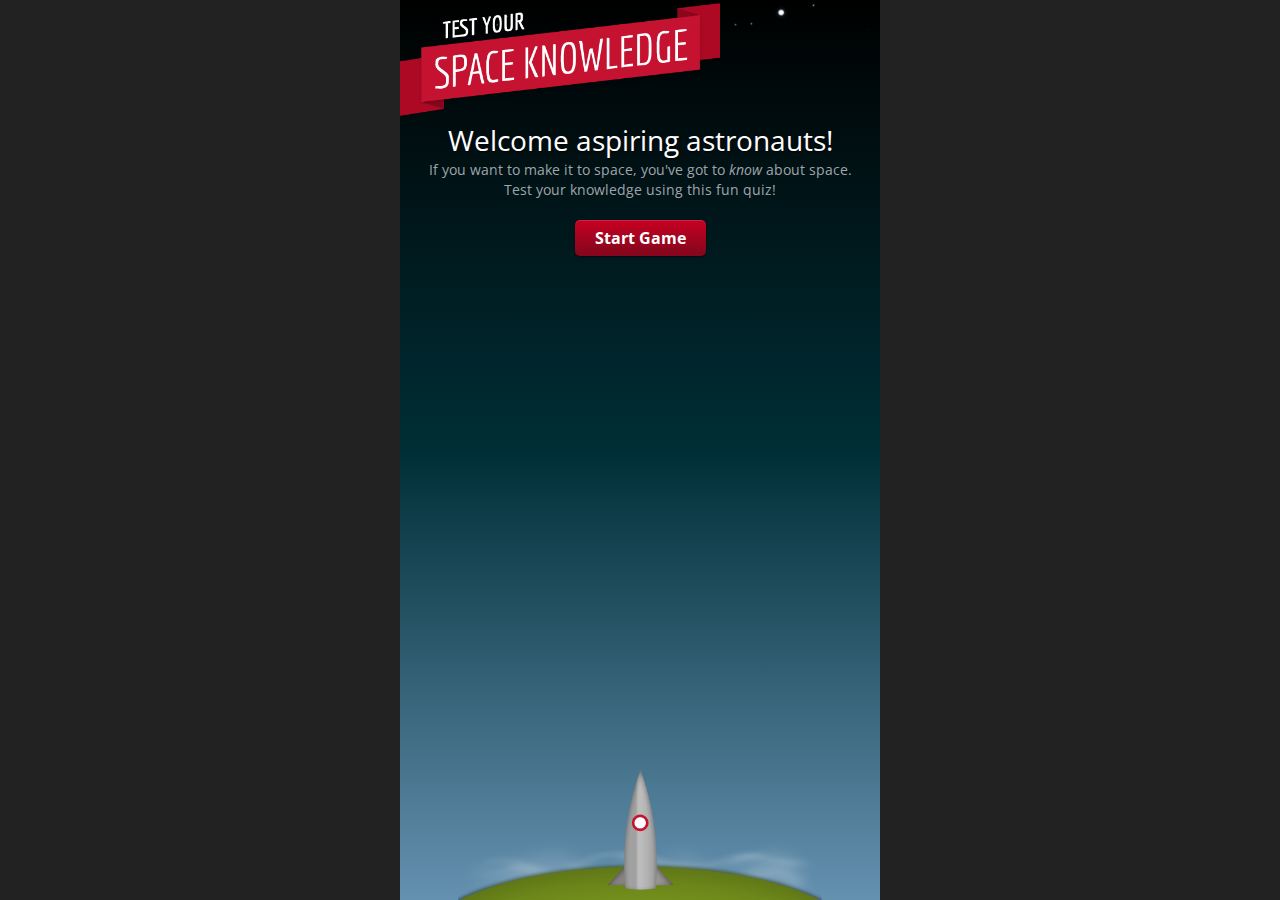
<file: website/index.html>
<html>
<head>
	<title>Space Quiz! (Name TBD)</title>
	<meta name="viewport" content="width=device-width, initial-scale=1.0, maximum-scale=1.0, user-scalable=no" />
	<meta name="apple-mobile-web-app-capable" content="yes" />

	<link rel="stylesheet" type="text/css" href="stylesheet.css" />
	<link rel="stylesheet" type="text/css" href="gravity.css" />
	<link href='http://fonts.googleapis.com/css?family=Economica:400,700,400italic,700italic|Open+Sans+Condensed:700,300,300italic|Open+Sans:400italic,700italic,400,700' rel='stylesheet' type='text/css'>

	<script src="http://code.jquery.com/jquery-1.7.1.min.js"></script>
	
	<script src="http://www.html5canvastutorials.com/libraries/kinetic-v3.7.4.js"></script>
	<style>
		#h1 canvas {
			margin: 20px 0 0 20px;
		}
	</style>
</head>

<body onload="setTimeout(function() { window.scrollTo(0, 1) }, 100);">

<div class="page">
	<ol id="questions">
		<li class="question" id="question3">

			<div class="question" id="q3" data-role="page">
				<div data-role="content">

				<h4>Can gravity exist without air?</h4>
				<ul>
					<li class="answer1">
						<input type="radio" class="right">
						<label for="question3">Yes.</label>
					</li>
					<li class="answer2">
						<input type="radio" class="wrong">
						<label for="question3">No.</label>
					</li>
				</ul>
				
				<ul data-role="listview" data-inset="true">
	                <li id="listitem"><a href="#h3" class="hint">Need a hint?</a></li>
				</ul>

				</div>
			</div> <!-- /q 1 -->

			<div class="hint" id="h3" data-role="page">
				<div data-role="content">		
				
					<h4>Need a Hint?</h3>
						<script src="js/gravity.js"></script>
						<button type="button" class="button">Add air</button> 
						<button type="button" class="button">Remove air</button> 

					    <div id="canvascontainer">
					    </div>	
						
					<ul data-role="listview" data-inset="true">
	                    <li id="listitem">Hope that helped! <a href="#q3">Answer it now!</a></li>
					</ul>

				</div> <!-- /content -->
			</div> <!-- /h 1 -->
			
			
			<div id="a3" class="answer" data-role="page">
				<div data-role="content">		
					<h4 class="answer wrong">You got the question wrong!</h2>
					<h4 class="answer right">You got the question right!</h2>

					<p>Space is a thing! You should learn about it. It's pretty rad.</p>

					<a href="#question4" class="next">Next Question Please!</a>
				</div>
			</div>
		</li><!-- end of Question -->

		<li class="question" id="question2">

			<div class="question" id="q2" data-role="page">
				<div data-role="content">

				<h4>Does the sun disappear at night?</h4>
				<ul>
					<li class="answer1">
						<input type="radio" class="wrong">
						<label for="question2">Yes.</label>
					</li>
					<li class="answer2">
						<input type="radio" class="right">
						<label for="question2">No.</label>
					</li>
				</ul>
				
				<ul data-role="listview" data-inset="true">
	                <li id="listitem"><a href="#h2" class="hint">Need a hint?</a></li>
				</ul>

				</div>
			</div> <!-- /q 1 -->

			<div class="hint" id="h2" data-role="page">
				<div data-role="content">		
					<script src="js/solarsystem.js"></script>
					<h4>Need a Hint?</h3>
						
					<ul data-role="listview" data-inset="true">
	                    <li id="listitem">Hope that helped! <a href="#q2">Answer it now!</a></li>
					</ul>

				</div> <!-- /content -->
			</div> <!-- /h 1 -->
			
			
			<div id="a2" class="answer" data-role="page">
				<div data-role="content">		
					<h4 class="answer wrong">You got the question wrong!</h2>
					<h4 class="answer right">You got the question right!</h2>

					<p>No, the sun is always there - you just can't see it sometimes.</p>

					<a href="#question3" class="next">Next Question Please!</a>
				</div>
			</div>
		</li><!-- end of Question -->

		<li class="question" id="question1">

			<div class="question" id="q1" data-role="page">
				<div data-role="content">

				<h4>Is the Earth the centre of the solar system?</h4>
				<ul>
					<li class="answer1">
						<input type="radio" class="right">
						<label for="question1">No, the Earth revolves around the Sun.</label>
					</li>
					<li class="answer2">
						<input type="radio" class="wrong">
						<label for="question1">Yes, the planets, Sun and Moon revolve around the earth.</label>
					</li>
				</ul>
				
				<ul data-role="listview" data-inset="true">
	                <li id="listitem"><a href="#h1" class="hint">Need a hint?</a></li>
				</ul>

				</div>
			</div> <!-- /q 1 -->

			<div class="hint" id="h1" data-role="page">
				<div data-role="content">		
					<script src="js/solarsystem.js"></script>
					<h4>Need a Hint?</h3>
						
					<ul data-role="listview" data-inset="true">
	                    <li id="listitem">Hope that helped! <a href="#q1">Answer it now!</a></li>
					</ul>

				</div> <!-- /content -->
			</div> <!-- /h 1 -->
			
			
			<div id="a1" class="answer" data-role="page">
				<div data-role="content">		
					<h4 class="answer wrong">You got the question wrong!</h2>
					<h4 class="answer right">You got the question right!</h2>

					<p>The Earth revolves around the Sun, like all other planets in our Solar System do.</p>

					<a href="#question2" class="next">Next Question Please!</a>
				</div>
			</div>
		</li><!-- end of Question -->

	</ol>

	<div id="intro" class="current earth" data-role="page">
		<div data-role="content">		
			<h1>Learn about Space!</h1>

			<h4>Welcome aspiring astronauts!</h4>

			<p>If you want to make it to space, you've got to <em>know</em> about space. Test your knowledge using this fun quiz!</p>

			<a href="#question1" class="start">Start Game</a>
		</div>
	</div>


	<div id="ship" class="intro">
		<a class="ship"></a>
	</div>
</div>

<script>
	// $(document).bind(
	// 'touchmove',
	// 	function(e) {
	// 		e.preventDefault();
	// 	}
	// );

	$(document).ready(function() {

		// START GAME
		$('a.start').click(function() {
			$('#question1').slideToggle(1000).delay(1000).queue(function() {
					$(this).addClass('active');
				});
			$('#intro').delay(500).queue(function() {
				$(this).hide();
			});
		});


		// WRONG ANSWER
		$('input.right').click(function() {
			$(this).parents('div.question').siblings('div.answer').addClass('right');
			$(this).parents('div.question').hide();
		});

		// RIGHT ANSWER
		$('input.wrong').click(function() {
			$(this).parents('div.question').siblings('div.answer').addClass('wrong');
			$(this).parents('div.question').hide();
		});

		// HINT LINK
		$('a.hint').click(function() {
			$(this).parents('div.question').siblings('div.hint').toggle();
		});
		$('.hint #listitem a').click(function() {
			$(this).parents('div.hint').addClass('barf').hide();
		});


		// NEXT QUESTION
		$('a.next').click(function() {
			$(this).parents('li.question').addClass('lastActive');
			$('li.lastActive').removeClass('active').prev('li.question').slideToggle().addClass('active');
			$('li.lastActive').addClass('hide').removeClass('lastActive');
		});
	});
</script>

</body>
</html>
</file>
<file: website/gravity.css>
.button {
	-moz-box-shadow:inset 0px 1px 0px 0px #cae3fc;
	-webkit-box-shadow:inset 0px 1px 0px 0px #cae3fc;
	box-shadow:inset 0px 1px 0px 0px #cae3fc;
	background:-webkit-gradient( linear, left top, left bottom, color-stop(0.05, #79bbff), color-stop(1, #4197ee) );
	background:-moz-linear-gradient( center top, #79bbff 5%, #4197ee 100% );
	filter:progid:DXImageTransform.Microsoft.gradient(startColorstr='#79bbff', endColorstr='#4197ee');
	background-color:#79bbff;
	-moz-border-radius:6px;
	-webkit-border-radius:6px;
	border-radius:6px;
	border:1px solid #469df5;
	display:inline-block;
	color:#ffffff;
	font-family:arial;
	font-size:15px;
	font-weight:bold;
	padding:6px 24px;
	text-decoration:none;
	text-shadow:1px 1px 0px #287ace;
	margin: 0 auto;
	text-align: center;
}.button:hover {
	background:-webkit-gradient( linear, left top, left bottom, color-stop(0.05, #4197ee), color-stop(1, #79bbff) );
	background:-moz-linear-gradient( center top, #4197ee 5%, #79bbff 100% );
	filter:progid:DXImageTransform.Microsoft.gradient(startColorstr='#4197ee', endColorstr='#79bbff');
	background-color:#4197ee;
}.button:active {
	position:relative;
	top:1px;
};
</file>
<file: website/stylesheet.css>
/* line 17, ../../../.rvm/gems/ruby-1.9.2-head/gems/compass-0.11.4/frameworks/compass/stylesheets/compass/reset/_utilities.scss */
html, body, div, span, applet, object, iframe,
h1, h2, h3, h4, h5, h6, p, blockquote, pre,
a, abbr, acronym, address, big, cite, code,
del, dfn, em, img, ins, kbd, q, s, samp,
small, strike, strong, sub, sup, tt, var,
b, u, i, center,
dl, dt, dd, ol, ul, li,
fieldset, form, label, legend,
table, caption, tbody, tfoot, thead, tr, th, td,
article, aside, canvas, details, embed,
figure, figcaption, footer, header, hgroup,
menu, nav, output, ruby, section, summary,
time, mark, audio, video {
  margin: 0;
  padding: 0;
  border: 0;
  font-size: 100%;
  font: inherit;
  vertical-align: baseline;
}

/* line 20, ../../../.rvm/gems/ruby-1.9.2-head/gems/compass-0.11.4/frameworks/compass/stylesheets/compass/reset/_utilities.scss */
body {
  line-height: 1;
}

/* line 22, ../../../.rvm/gems/ruby-1.9.2-head/gems/compass-0.11.4/frameworks/compass/stylesheets/compass/reset/_utilities.scss */
ol, ul {
  list-style: none;
}

/* line 24, ../../../.rvm/gems/ruby-1.9.2-head/gems/compass-0.11.4/frameworks/compass/stylesheets/compass/reset/_utilities.scss */
table {
  border-collapse: collapse;
  border-spacing: 0;
}

/* line 26, ../../../.rvm/gems/ruby-1.9.2-head/gems/compass-0.11.4/frameworks/compass/stylesheets/compass/reset/_utilities.scss */
caption, th, td {
  text-align: left;
  font-weight: normal;
  vertical-align: middle;
}

/* line 28, ../../../.rvm/gems/ruby-1.9.2-head/gems/compass-0.11.4/frameworks/compass/stylesheets/compass/reset/_utilities.scss */
q, blockquote {
  quotes: none;
}
/* line 101, ../../../.rvm/gems/ruby-1.9.2-head/gems/compass-0.11.4/frameworks/compass/stylesheets/compass/reset/_utilities.scss */
q:before, q:after, blockquote:before, blockquote:after {
  content: "";
  content: none;
}

/* line 30, ../../../.rvm/gems/ruby-1.9.2-head/gems/compass-0.11.4/frameworks/compass/stylesheets/compass/reset/_utilities.scss */
a img {
  border: none;
}

/* line 115, ../../../.rvm/gems/ruby-1.9.2-head/gems/compass-0.11.4/frameworks/compass/stylesheets/compass/reset/_utilities.scss */
article, aside, details, figcaption, figure,
footer, header, hgroup, menu, nav, section {
  display: block;
}

/* line 31, scss/modules/_defaults.scss */
a, a:visited {
  color: #c70022;
}

/* line 35, scss/modules/_defaults.scss */
html {
  -webkit-text-size-adjust: none;
}

/* line 39, scss/modules/_defaults.scss */
body {
  background: #222;
  font-family: 'Open Sans', sans-serif;
  color: #9fa5aa;
  font-size: 14px;
  line-height: 20px;
}
/* line 47, scss/modules/_defaults.scss */
body i, body em {
  font-style: italic;
}
/* line 51, scss/modules/_defaults.scss */
body b, body strong {
  font-weight: bold;
}

/* line 56, scss/modules/_defaults.scss */
h1, h2, h3, h4, h5 {
  margin: 20px 0;
  color: #FFF;
  font-family: 'Open Sans Condensed', sans-serif;
  text-shadow: 0 1px 2px #000;
}

/* line 63, scss/modules/_defaults.scss */
h1 {
  font-size: 70px;
  line-height: 80px;
}

/* line 68, scss/modules/_defaults.scss */
h2 {
  font-size: 56px;
  line-height: 60px;
}

/* line 73, scss/modules/_defaults.scss */
h3 {
  font-size: 42px;
  line-height: 40px;
}

/* line 78, scss/modules/_defaults.scss */
h4 {
  font-size: 28px;
  line-height: 20px;
}

/* line 83, scss/modules/_defaults.scss */
h5 {
  font-size: 14px;
  line-height: 20px;
}

/* line 88, scss/modules/_defaults.scss */
p {
  margin: 20px 0;
  font-size: 14px;
}

/* line 95, scss/modules/_defaults.scss */
.hide, .ui-loader, .ui-loader-default {
  display: none !important;
}

/* line 99, scss/modules/_defaults.scss */
.page {
  position: relative;
  height: 100%;
  min-width: 320px;
  max-width: 480px;
  margin: 0 auto;
  background-color: #000;
  background-image: url(i/spacebg.png);
  background-position: center center;
  background-repeat: repeat;
  background-size: 100% auto;
}

@media screen and (max-width: 320px) {
  /* line 117, scss/modules/_defaults.scss */
  .page {
    height: 416px !important;
  }
}
@media screen and (min-width: 321px) and (max-width: 480px) {
  /* line 123, scss/modules/_defaults.scss */
  .page {
    width: 100% !important;
    max-width: 100% !important;
    min-width: 10px !important;
    height: 270px !important;
  }
}
/* line 131, scss/modules/_defaults.scss */
#ship {
  z-index: 1000;
  position: absolute;
  bottom: 10px;
  right: 0;
  left: 0;
  height: 20%;
  max-height: 120px;
  min-height: 80px;
  text-align: center;
}
/* line 145, scss/modules/_defaults.scss */
#ship .ship {
  display: inline-block;
  width: 80px;
  height: 100%;
  background: transparent;
  background-image: url(i/spaceship@2x.png);
  background-repeat: no-repeat;
  background-position: top center;
  background-size: auto 100%;
}
/* line 156, scss/modules/_defaults.scss */
#ship.small {
  max-height: 100px;
}

/* line 1, scss/modules/_intro.scss */
#intro {
  -moz-box-sizing: border-box;
  -webkit-box-sizing: border-box;
  -ms-box-sizing: border-box;
  box-sizing: border-box;
  position: relative;
  overflow: hidden;
  height: 100%;
  padding: 20px;
  text-align: center;
}
/* line 11, scss/modules/_intro.scss */
#intro:before {
  content: '';
  display: block;
  margin: -20px;
  margin-bottom: 0;
  background: transparent;
  background-image: url(i/spacebg-fade.png);
  background-repeat: repeat-x;
  background-size: 100% auto;
  height: 30px;
}
/* line 24, scss/modules/_intro.scss */
#intro h1 {
  z-index: 10000;
  position: relative;
  height: 120px;
  max-width: 320px;
  margin: -20px;
  margin-top: -30px;
  margin-bottom: 10px;
  background: transparent url(i/title@2x.png) center center;
  background-repeat: no-repeat;
  background-size: auto 100%;
  text-indent: -10000000px;
}
/* line 41, scss/modules/_intro.scss */
#intro h4 {
  margin: 0;
  text-align: center;
}
/* line 46, scss/modules/_intro.scss */
#intro p {
  margin: 10px 0 20px;
  text-align: center;
}
/* line 51, scss/modules/_intro.scss */
#intro a.start {
  display: inline-block;
  padding: 8px 20px;
  -moz-border-radius: 5px;
  -webkit-border-radius: 5px;
  -o-border-radius: 5px;
  -ms-border-radius: 5px;
  -khtml-border-radius: 5px;
  border-radius: 5px;
  -moz-box-shadow: inset 0 1px 0 rgba(255, 255, 255, 0.15), 0 1px 2px rgba(0, 0, 0, 0.5);
  -webkit-box-shadow: inset 0 1px 0 rgba(255, 255, 255, 0.15), 0 1px 2px rgba(0, 0, 0, 0.5);
  -o-box-shadow: inset 0 1px 0 rgba(255, 255, 255, 0.15), 0 1px 2px rgba(0, 0, 0, 0.5);
  box-shadow: inset 0 1px 0 rgba(255, 255, 255, 0.15), 0 1px 2px rgba(0, 0, 0, 0.5);
  background: #c70022;
  background-image: -webkit-gradient(linear, 50% 0%, 50% 100%, color-stop(0%, #c70022), color-stop(90%, #88061d), color-stop(100%, #88061d));
  background-image: -webkit-linear-gradient(top, #c70022, #88061d 90%, #88061d);
  background-image: -moz-linear-gradient(top, #c70022, #88061d 90%, #88061d);
  background-image: -o-linear-gradient(top, #c70022, #88061d 90%, #88061d);
  background-image: -ms-linear-gradient(top, #c70022, #88061d 90%, #88061d);
  background-image: linear-gradient(top, #c70022, #88061d 90%, #88061d);
  color: #FFF;
  font-size: 16px;
  font-weight: bold;
  text-decoration: none;
  position: relative;
  z-index: 100000000;
  text-align: center;
}
/* line 25, scss/modules/_defaults.scss */
#intro a.start:hover {
  position: relative;
  top: 1px;
}
/* line 58, scss/modules/_intro.scss */
#intro.earth {
  background-image: -webkit-gradient(linear, 50% 0%, 50% 100%, color-stop(0%, #000000), color-stop(50%, #002e36), color-stop(100%, #6591b1));
  background-image: -webkit-linear-gradient(top, #000000, #002e36 50%, #6591b1);
  background-image: -moz-linear-gradient(top, #000000, #002e36 50%, #6591b1);
  background-image: -o-linear-gradient(top, #000000, #002e36 50%, #6591b1);
  background-image: -ms-linear-gradient(top, #000000, #002e36 50%, #6591b1);
  background-image: linear-gradient(top, #000000, #002e36 50%, #6591b1);
}
/* line 61, scss/modules/_intro.scss */
#intro.earth:after {
  content: '';
  position: absolute;
  bottom: 0;
  left: 0;
  right: 0;
  display: block;
  min-height: 70px;
  background: transparent;
  background-image: url(i/intro-earth.png);
  background-position: bottom center;
  background-size: auto 100%;
  background-repeat: no-repeat;
}

/* Portrait */
@media screen and (max-width: 320px) {
  /* line 84, scss/modules/_intro.scss */
  body {
    opacity: 1;
  }
}
/* Landscape */
@media screen and (min-width: 321px) and (max-width: 480px) {
  /* line 88, scss/modules/_intro.scss */
  #intro {
    text-align: left;
  }
  /* line 92, scss/modules/_intro.scss */
  #intro h1 {
    width: auto !important;
    max-width: 100% !important;
    margin-bottom: -10px;
    background-position: -40% 100%;
  }
  /* line 98, scss/modules/_intro.scss */
  #intro p {
    margin: 20px 0;
  }
  /* line 101, scss/modules/_intro.scss */
  #intro a.button {
    width: 50% !important;
  }
  /* line 104, scss/modules/_intro.scss */
  #intro.earth:after {
    background-position: 200% 100%;
  }

  /* line 109, scss/modules/_intro.scss */
  #ship {
    text-align: right;
  }
}
/* line 1, scss/modules/_question.scss */
.question {
  display: none;
  -moz-box-sizing: border-box;
  -webkit-box-sizing: border-box;
  -ms-box-sizing: border-box;
  box-sizing: border-box;
  height: 100%;
  overflow: hidden;
  white-space: nowrap;
  -moz-box-shadow: inset 0 0 5px 5px black;
  -webkit-box-shadow: inset 0 0 5px 5px black;
  -o-box-shadow: inset 0 0 5px 5px black;
  box-shadow: inset 0 0 5px 5px black;
}
/* line 10, scss/modules/_question.scss */
.question.active {
  display: block !important;
  height: 100%;
}
/* line 15, scss/modules/_question.scss */
.question.active > div {
  display: inline-block;
}
/* line 20, scss/modules/_question.scss */
.question > div {
  -moz-box-sizing: border-box;
  -webkit-box-sizing: border-box;
  -ms-box-sizing: border-box;
  box-sizing: border-box;
  display: inline-block;
  vertical-align: top;
  height: 100%;
  width: 100%;
  padding: 20px;
  white-space: normal;
}
/* line 31, scss/modules/_question.scss */
.question > div > h2, .question > div > h3, .question > div > h4 {
  margin-top: 0;
  font-size: 24px;
}
/* line 38, scss/modules/_question.scss */
.question > div.question ul {
  margin-left: -10px;
  margin-right: -10px;
  padding: 10px;
  background: rgba(0, 0, 0, 0.75);
  -moz-border-radius: 10px;
  -webkit-border-radius: 10px;
  -o-border-radius: 10px;
  -ms-border-radius: 10px;
  -khtml-border-radius: 10px;
  border-radius: 10px;
  font-size: 16px;
}
/* line 47, scss/modules/_question.scss */
.question > div.question ul li {
  margin: 10px 0;
}
/* line 50, scss/modules/_question.scss */
.question > div.question ul li input[type=radio] {
  margin-right: 10px;
}
/* line 53, scss/modules/_question.scss */
.question > div.question ul li .ui-radio {
  display: inline-block;
}
/* line 59, scss/modules/_question.scss */
.question > div.hint {
  position: relative;
  display: none;
}
/* line 63, scss/modules/_question.scss */
.question > div.hint canvas {
  margin: 0 !important;
  width: 100%;
}
/* line 67, scss/modules/_question.scss */
.question > div.hint #canvascontainer {
  position: relative !important;
}
/* line 70, scss/modules/_question.scss */
.question > div.hint #canvascontainer canvas {
  top: 0;
  left: 0;
}
/* line 77, scss/modules/_question.scss */
.question > div.hint#h1 canvas {
  margin: 50px 0 0 50px !important;
}
/* line 82, scss/modules/_question.scss */
.question > div.hint#h3 li#listitem {
  position: absolute;
  top: 300px;
  left: 20px;
}
/* line 89, scss/modules/_question.scss */
.question > div.answer {
  position: relative;
  z-index: 100000;
  background: #11;
  text-align: center;
}
/* line 96, scss/modules/_question.scss */
.question > div.answer h2.right, .question > div.answer h3.right, .question > div.answer h4.right,
.question > div.answer h2.wrong, .question > div.answer h3.wrong, .question > div.answer h4.wrong {
  display: none;
  margin-top: 0;
  text-align: center;
}
/* line 103, scss/modules/_question.scss */
.question > div.answer.right h2.right, .question > div.answer.right h3.right, .question > div.answer.right h4.right {
  display: block;
}
/* line 109, scss/modules/_question.scss */
.question > div.answer.wrong h2.wrong, .question > div.answer.wrong h3.wrong, .question > div.answer.wrong h4.wrong {
  display: block;
  color: #c70022;
}
</file>
